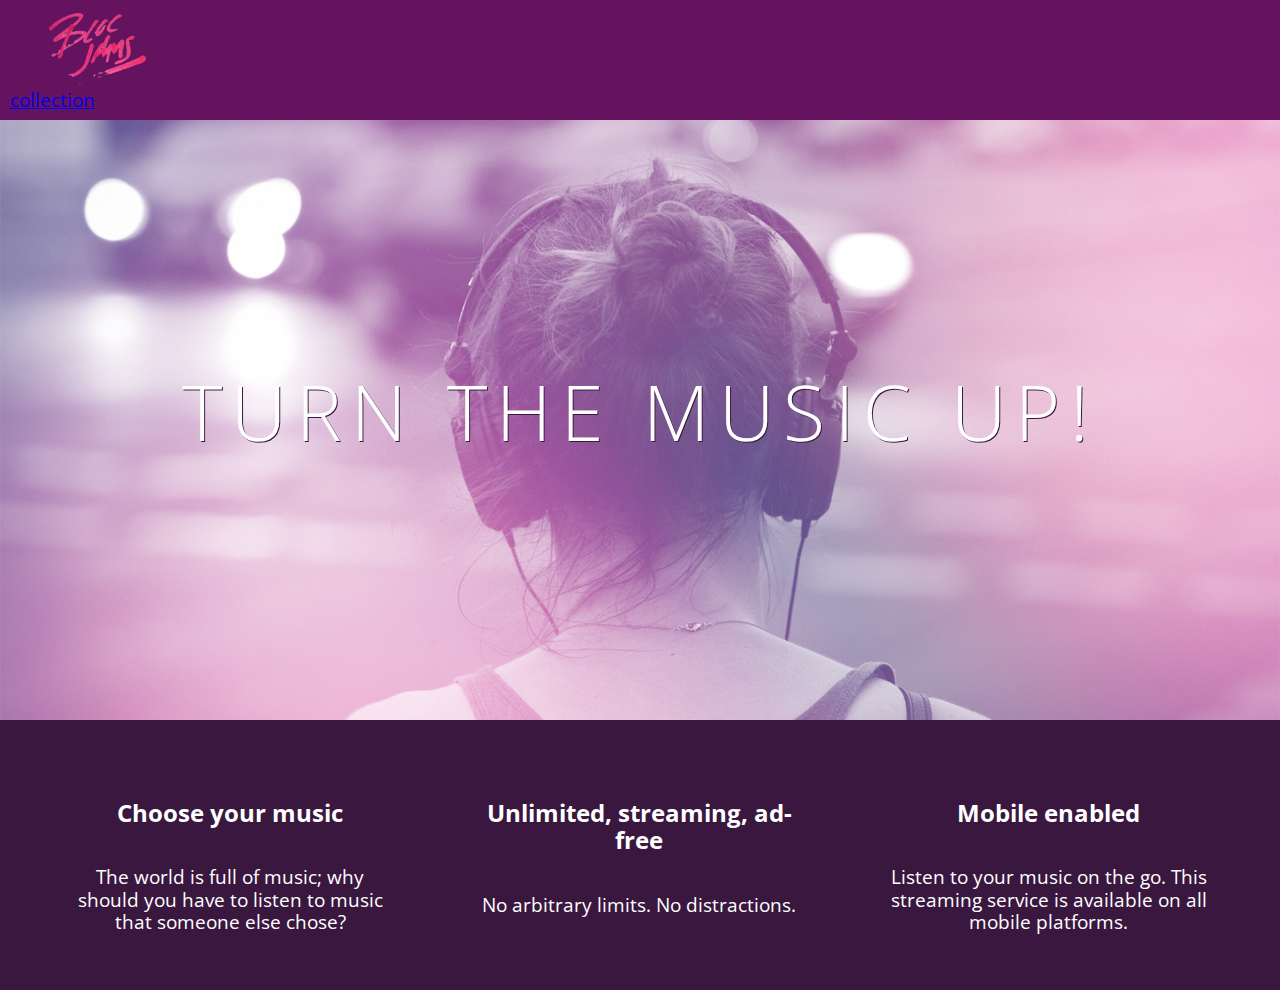
<file: index.html>
<!DOCTYPE html>
<html>
    <head>
        <title>Bloc Jams</title>
        <meta name="viewport" content="width=device-width, initial-scale=1">
        <link rel="stylesheet" type="text/css" href="http://fonts.googleapis.com/css?family=Open+Sans:400,800,600,700,300">
        <link rel="stylesheet" type="text/css" href="http://code.ionicframework.com/ionicons/2.0.1/css/ionicons.min.css">
        <link rel="stylesheet" type="text/css" href="styles/normalize.css">
        <link rel="stylesheet" type="text/css" href="styles/main.css">
        <link rel="stylesheet" type="text/css" href="styles/landing.css">
    </head>
    <body class="landing">
        <nav class="navbar"> <!-- navigation bar -->
            <a href="index.html" class="logo">
                <img src="assets/images/bloc_jams_logo.png" alt="bloc jams logo">
            </a>
            <div class="links-container">
                <a href="collection.html" class="navbar-link">collection</a>
            </div>
        </nav>
        <section class="hero-content"> <!-- hero content -->
            <h1 class="hero-title">Turn the music up!</h1>
        </section>
        <section class="selling-points container clearfix"> <!-- selling points -->
            <div class="point column third">
                <span class="ion-music-note"></span>
                <h5 class="point-title">Choose your music</h5>
                <p class="point-description">The world is full of music; why should you have to listen to music that someone else chose?</p>
            </div>
            <div class="point column third">
                <span class="ion-radio-waves"></span>
                <h5 class="point-title">Unlimited, streaming, ad-free</h5>
                <p class="point-description">No arbitrary limits. No distractions.</p>
            </div>
            <div class="point column third">
                <span class="ion-iphone"></span>
                <h5 class="point-title">Mobile enabled</h5>
                <p class="point-description">Listen to your music on the go. This streaming service is available on all mobile platforms.</p>
            </div>
        </section>
        <script src="http://code.jquery.com/jquery-2.1.3.min.js"></script></script>
        <script src="scripts/landing.js"></script>
    </body>
</html>
</file>
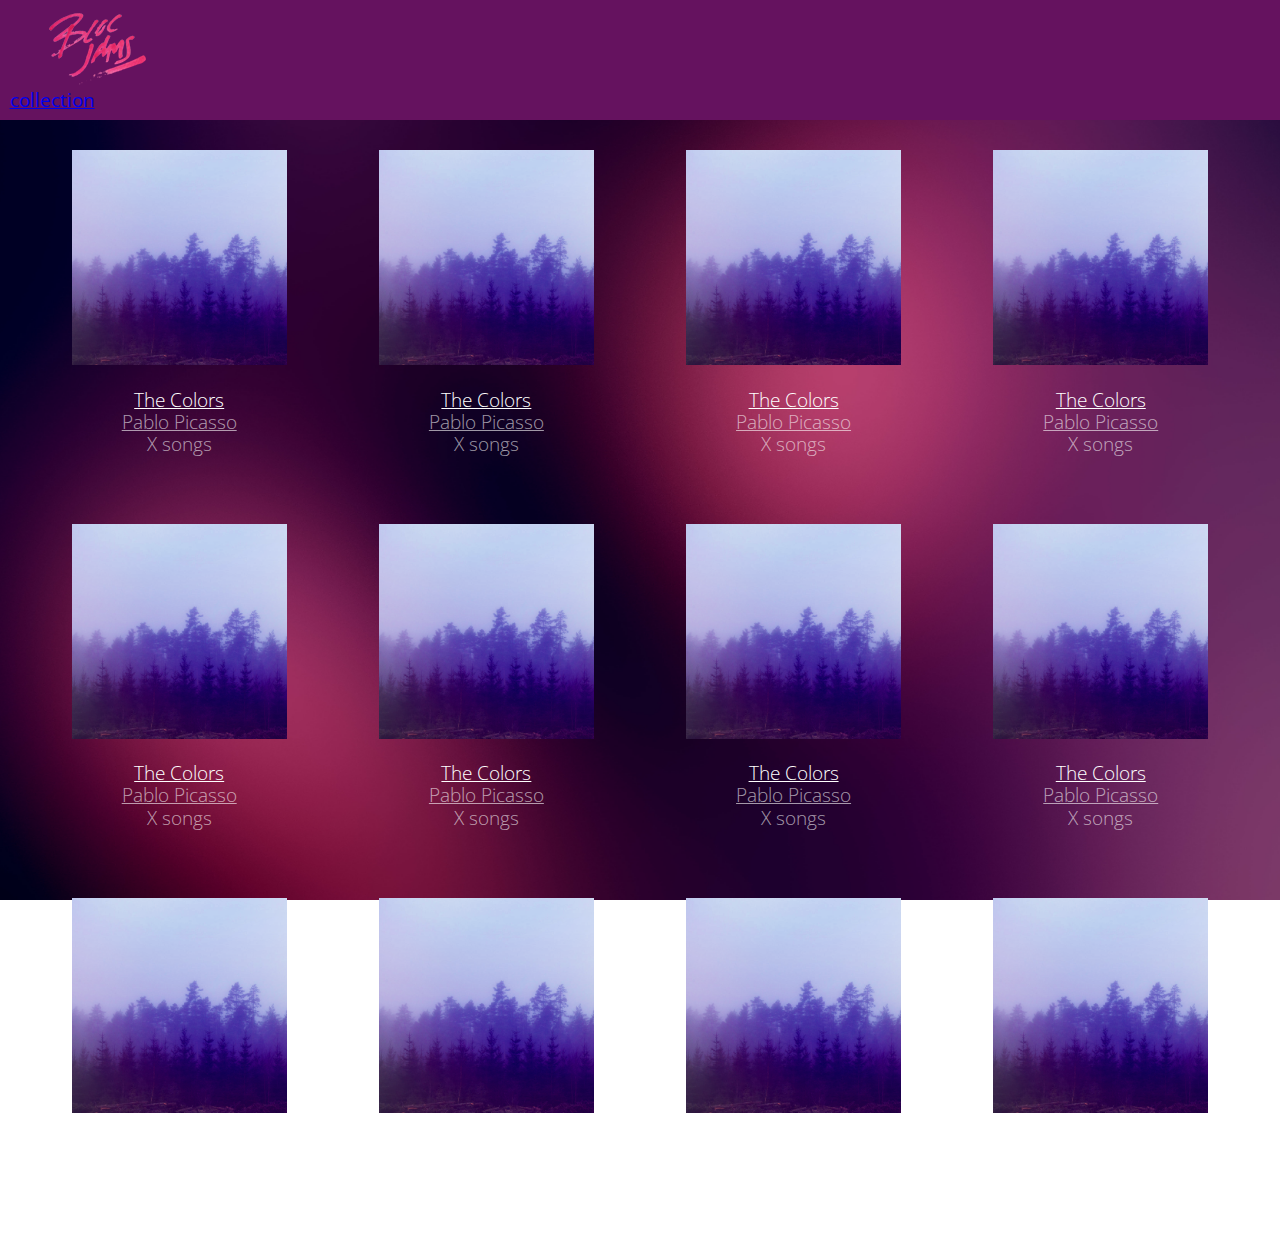
<file: collection.html>
<!DOCTYPE html>
<html>
    <head>
        <title>Bloc Jams</title>
        <meta name="viewport" content="width=device-width, initial-scale=1">
        <link rel="stylesheet" type="text/css" href="http://fonts.googleapis.com/css?family=Open+Sans:400,800,600,700,300">
        <link rel="stylesheet" type="text/css" href="http://code.ionicframework.com/ionicons/2.0.1/css/ionicons.min.css">
        <link rel="stylesheet" type="text/css" href="styles/normalize.css">
        <link rel="stylesheet" type="text/css" href="styles/main.css">
        <link rel="stylesheet" type="text/css" href="styles/collection.css">
    </head>
    <body class="collection">
        <nav class="navbar"> <!-- nav bar -->
            <a href="index.html" class="logo">
                <img src="assets/images/bloc_jams_logo.png" alt="bloc jams logo">
            </a>
            <div class="links-container">
                <a href="collection.html" class="navbar-link">collection</a>
            </div>
        </nav>

        <section class="album-covers container clearfix">
        </section>
        <script src="https://code.jquery.com/jquery-2.1.3.min.js"></script>
        <script src="scripts/collection.js"></script>
    </body>
</html>
</file>
<file: styles/main.css>
*, *::before, *::after {
    -moz-box-sizing: border-box;
    -webkit-box-sizing: border-box;
    box-sizing: border-box;
}

html {
    height: 100%;
    font-size: 100%;
}

body {
    font-family: 'Open Sans';
    color: white;
    min-height: 100%;
}

.navbar {
    padding: 0.5rem;
    background-color: rgb(101,18,95);
}

.navbar .logo {
    position: relative;
    left: 2rem;
}

.container {
    margin: 0 auto;
    max-width: 64rem;
}

/* Medium and small screens (640px) */
@media (min-width: 640px) {
    html { font-size: 112%; }
    
    .column {
        float: left;
        padding-left: 1rem;
        padding-right: 1rem;
    }
    
    .column.full { width: 100%; }
    .column.two-thirds { width: 66.7%; }
    .column.half { width: 50%; }
    .column.third { width: 33.3%; }
    .column.fourth { width: 25%; }
    .column.flow-opposite { float: right; }
}

/* Large screens (1024px) */
@media (min-width: 1024px) {
    html { font-size: 120%; }
}

.clearfix::before,
.clearfix::after {
    content: " ";
    display: table
}

.clearfix::after {
    clear:both;
}
</file>
<file: styles/landing.css>
body.landing {
    background-color: rgb(58,23,63); 
}

.hero-content {
    position: relative; 
    min-height: 600px; 
    background-image: url(../assets/images/bloc_jams_bg.jpg);
    background-repeat: no-repeat;
    background-position: center center;
    background-size: cover;
}

.hero-content .hero-title {
    position: absolute; 
    top: 40%; 
    -webkit-transform: translateY(-50%);
    -moz-transform: translateY(-50%);
    -ms-transform: translateY(-50%);
    transform: translateY(-50%);
    width: 100%; 
    text-align: center; 
    font-size: 4rem; 
    font-weight: 300; 
    text-transform: uppercase;  
    letter-spacing: 0.5rem; 
    text-shadow: 1px 1px 0px rgb(58,23,63); 
}

.selling-points {
    position: relative;
}

.point {
    position: relative;
    padding: 2rem;
    text-align:center;
}

.point .point-title {
    font-size: 1.25rem;
}

.ion-music-note,
.ion-radio-waves,
.ion-iphone {
    color: rgb(233,50,117);
    font-size: 5rem;
}
</file>
<file: styles/collection.css>
body.collection {
    background-image: url(../assets/images/blurred_backgrounds/blur_bg_2.jpg);
    background-repeat: no-repeat;
    background-attachment: fixed;
    background-position: center center;
    background-size: cover;
}

.album-covers {
    position: relative;
}

.collection-album-container {
    position: relative;
    margin-top: 30px;
    margin-bottom: 20px;
    text-align: center;
}

.collection-album-container .caption {
    margin-top: 10px;
}

.collection-album-container .caption p {
    font-size: 1rem;
    font-weight: 300;
    color: rgba(255, 255, 255, 0.6);
}

.collection-album-container .caption p a {
    color: rgba(255, 255, 255, 0.6);
}

.collection-album-container .caption p a.album-name {
    color: white;
}

.collection-album-container img {
    width: 80%;
}
</file>
